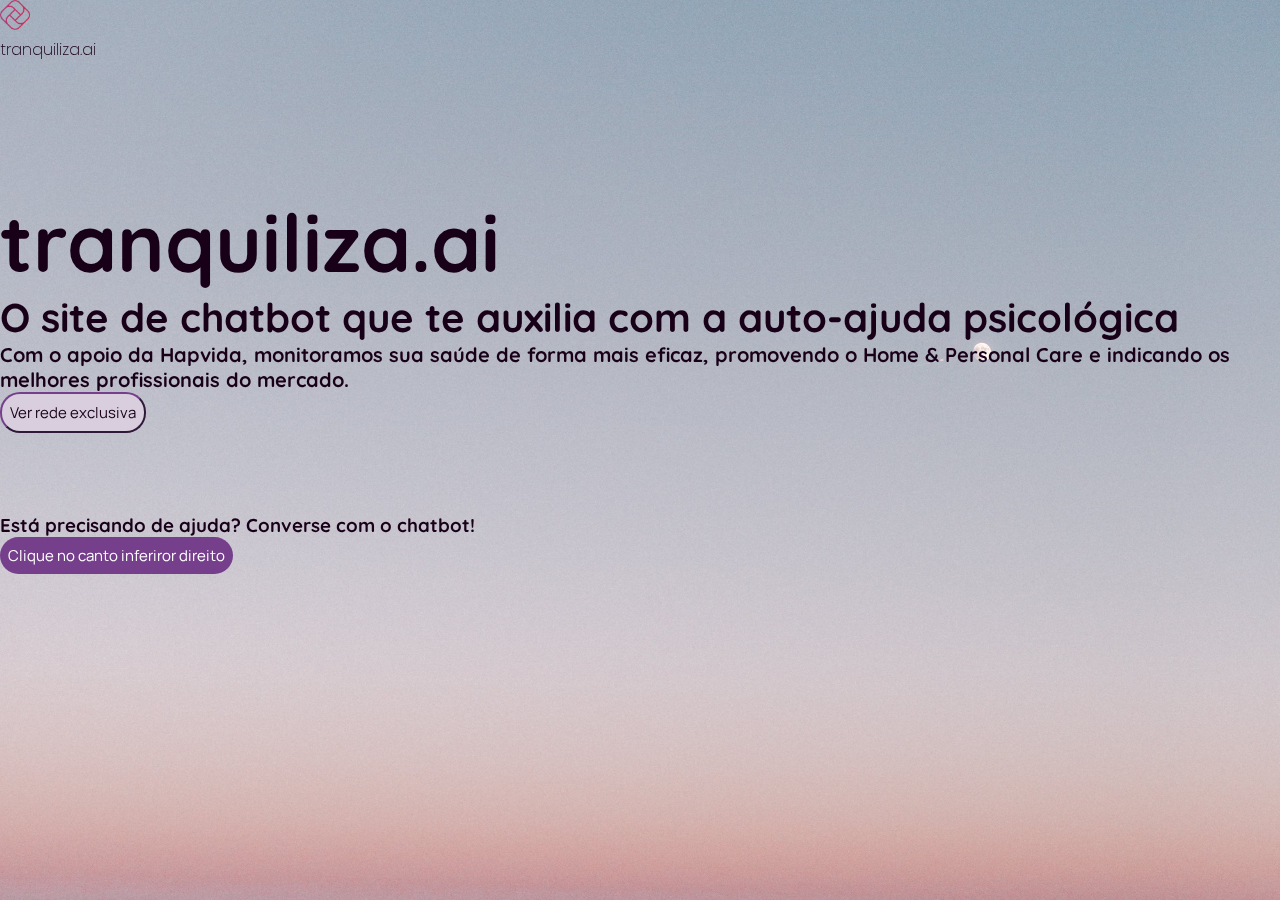
<file: index.html>
<!DOCTYPE html>
<html lang="en">

<head>
    <meta charset="UTF-8">
    <meta name="viewport" content="width=device-width, initial-scale=1.0">
    <!-- Bootstrap CSS-->
    <link href="https://cdn.jsdelivr.net/npm/bootstrap@5.1.3/dist/css/bootstrap.min.css" rel="stylesheet"
        integrity="sha384-1BmE4kWBq78iYhFldvKuhfTAU6auU8tT94WrHftjDbrCEXSU1oBoqyl2QvZ6jIW3" crossorigin="anonymous">
    <link rel="stylesheet" href="style.css">
    <link rel="icon" href="./images/logourl.png">
    <title>tranquiliza.ai</title>
</head>

<body>
    <div class="container">
        <img src="./images/imgbg2.jpg" class="img-bg"></img>
        <nav class="navbar">
            <div class="container-fluid d-flex justify-content-center">
                <img src="./images/logourl.png" alt="Logo-tranquiliza.ai" width="30" height="30"
                    class="img-navbar">
                <p class="txt-navbar ms-2 mt-3">tranquiliza.ai</p>
            </div>
        </nav>

        <div class="col-12">
            <div class="txt col-6">
                <h1 class="h1">tranquiliza.ai</h1>
                <h2 class="h2">O site de chatbot que te auxilia com a auto-ajuda psicológica </h2>
                <h3 class="h3">Com o apoio da Hapvida, monitoramos sua saúde de forma mais eficaz, promovendo o Home & Personal Care e indicando os melhores profissionais do mercado.</h3>
                <a href="/profissionais.html">
                    <button class="botao-2" >Ver rede exclusiva</button>
                </a>
            </div>
            <div>
                <h3 class="txt-help">Está precisando de ajuda? Converse com o chatbot!</h3>
                <button class="botao">Clique no canto inferiror direito</button>
            </div>
        </div>
    </div>

    <script>
        window.watsonAssistantChatOptions = {
            integrationID: "97964fae-14cd-42c0-8b42-4bba6069257e", // The ID of this integration.
            region: "us-south", // The region your integration is hosted in.
            serviceInstanceID: "e09f5e74-5436-4fcd-9d9f-44388891df4f", // The ID of your service instance.
            onLoad: async (instance) => {
                instance.updateLocale("pt-br");
                await instance.render();
            }
        };
        setTimeout(function () {
            const t = document.createElement('script');
            t.src = "https://web-chat.global.assistant.watson.appdomain.cloud/versions/" + (window.watsonAssistantChatOptions.clientVersion || 'latest') + "/WatsonAssistantChatEntry.js";
            document.head.appendChild(t);
        });
    </script>

</body>

</html>
</file>
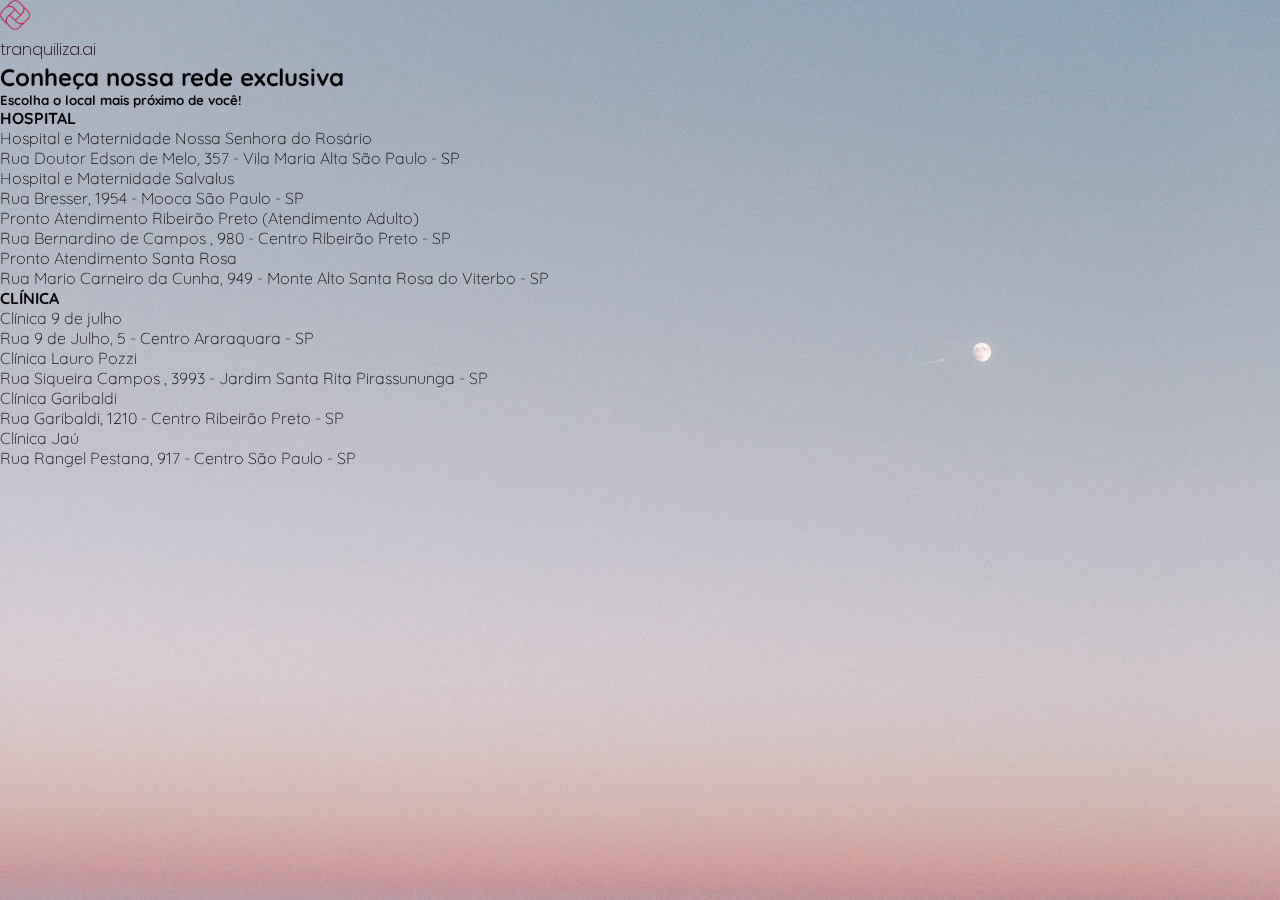
<file: profissionais.html>
<!DOCTYPE html>
<html lang="en">

<head>
    <meta charset="UTF-8">
    <meta name="viewport" content="width=device-width, initial-scale=1.0">
    <!-- Bootstrap CSS-->
    <link href="https://cdn.jsdelivr.net/npm/bootstrap@5.1.3/dist/css/bootstrap.min.css" rel="stylesheet"
        integrity="sha384-1BmE4kWBq78iYhFldvKuhfTAU6auU8tT94WrHftjDbrCEXSU1oBoqyl2QvZ6jIW3" crossorigin="anonymous">
    <title>Profissionais do tranquiliza.ai</title>
    <link rel="stylesheet" href="style.css">
    <link rel="icon" href="./images/logourl.png">
    <title>tranquiliza.ai</title>
</head>

<body>
    <div class="container">
        <img src="./images/imgbg2.jpg" class="img-bg"></img>
        <nav class="navbar">
            <div class="container-fluid d-flex justify-content-center">                
                    <img src="./images/logourl.png" alt="Logo-tranquiliza.ai" width="30" height="30"
                        class="img-navbar">
                    <p class="txt-navbar ms-2 mt-3">tranquiliza.ai</p>                
            </div>
        </nav>
        <div class="container text-center mt-5">
            <h2>Conheça nossa rede exclusiva</h2>
            <h5>Escolha o local mais próximo de você!</h5>
            <div class="row mt-5">
                <h4>HOSPITAL</h4>
                <div class="col-sm-5 col-md-6 mt-4">Hospital e Maternidade Nossa Senhora do Rosário<br>Rua Doutor Edson
                    de Melo, 357 - Vila Maria Alta
                    São Paulo - SP</div>
                <div class="col-sm-5 offset-sm-2 col-md-6 offset-md-0 mt-4">Hospital e Maternidade Salvalus<br>Rua
                    Bresser, 1954 - Mooca São Paulo - SP</div>
            </div>
            <div class="row mt-5">
                <div class="col-sm-6 col-md-5 col-lg-6 mt-2">Pronto Atendimento Ribeirão Preto (Atendimento Adulto)<br>Rua Bernardino de Campos , 980 - Centro Ribeirão Preto - SP</div>
                <div class="col-sm-6 col-md-5 offset-md-2 col-lg-6 offset-lg-0 mt-2">Pronto Atendimento Santa Rosa<br>Rua Mario Carneiro da Cunha, 949 - Monte Alto Santa Rosa do Viterbo - SP</div>
            </div>
            <div class="row mt-5">
                <h4>CLÍNICA</h4>
                <div class="col-sm-5 col-md-6 mt-4">Clínica 9 de julho<br>Rua 9 de Julho, 5 - Centro       Araraquara - SP</div>
                <div class="col-sm-5 offset-sm-2 col-md-6 offset-md-0 mt-4">Clínica Lauro Pozzi<br>Rua Siqueira Campos , 3993 - Jardim Santa Rita Pirassununga - SP</div>
            </div>
            <div class="row mt-5">
                <div class="col-sm-6 col-md-5 col-lg-6 mt-2">Clínica Garibaldi<br>Rua Garibaldi, 1210 - Centro
                    Ribeirão Preto - SP</div>
                <div class="col-sm-6 col-md-5 offset-md-2 col-lg-6 offset-lg-0 mt-2">Clínica Jaú<br>Rua Rangel Pestana, 917 - Centro
                    São Paulo - SP</div>
            </div>
        </div>
    </div>
</body>

</html>
</file>
<file: style.css>
@import url("https://fonts.googleapis.com/css2?family=Merriweather:ital,wght@0,700;1,400&family=Poppins:wght@300;400;600&display=swap");
@import url('https://fonts.googleapis.com/css2?family=Quicksand:wght@300;400;700&display=swap');
@import url('https://fonts.googleapis.com/css2?family=Manrope:wght@200&display=swap');

* {
    margin: 0;
    padding: 0;
    box-sizing: border-box;
}

body {
    font-family: quicksand;
    font-weight: 300;
}

.navbar {
    color: #190019;
    font-weight: 200;
    font-family: poppins !important;
    
}

.img-bg {
    background-image: url("./venv/images/imgbg2.jpg");
    min-height: 100%;
    min-width: 1024px;
    width: 100%;
    height: auto;
    position: fixed;
    top: 0;
    left: 0;
    z-index: -2;
}

@media screen and (max-width: 1024px) { 
  img.bg {
    left: 50%;
    margin-left: -512px;  
  }
}

.h1 {
    font-size: 80px;
}

.h2 {
    font-size: 40px;
}

.h3 {
    font-size: 20px; 
}

.txt-help {
    color:#190019;
    margin-top: 80px;
}

.txt {
    color:#190019;
    margin-top: 130px;
}

.botao {
    border-radius: 20px;
    background-color: #753f8c;
    color: #fff;
    padding: 8px 8px 8px 8px;
    font-size: 15px;
    font-family: manrope;
    border: 0;
}

.botao-2 {
    border-radius: 20px;
    border-color: #753f8c;
    padding: 8px 8px 8px 8px;
    font-family: manrope;
    font-size: 15px;
    background-color: #d9cedd;
    color: #190019;
    font-size: 15px;
}
</file>
